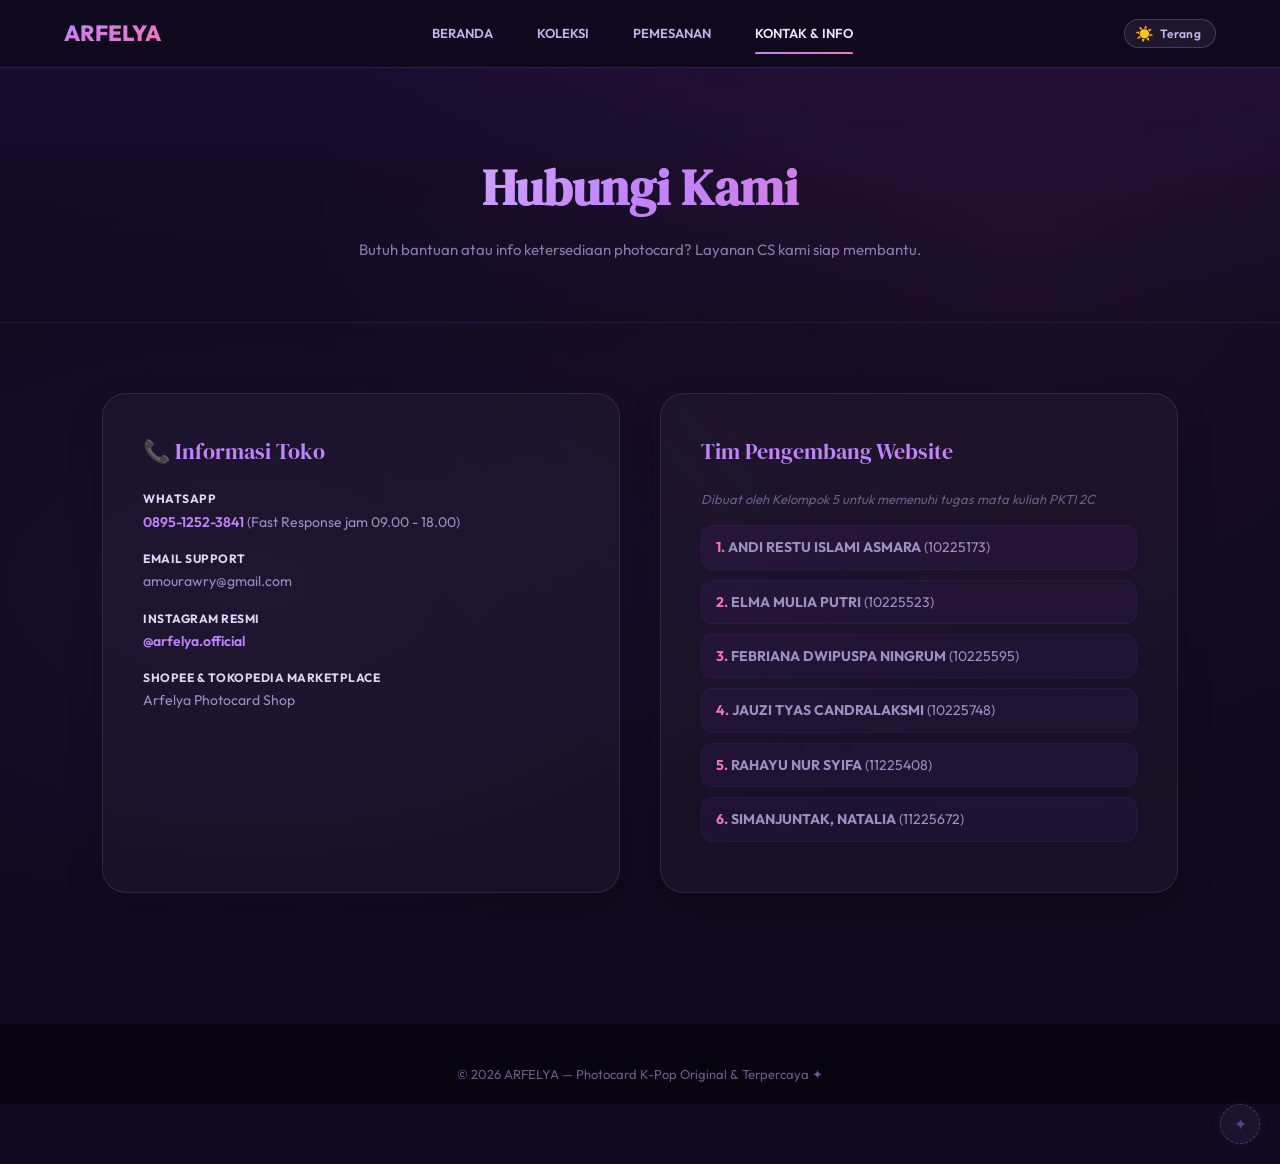
<file: kontak.html>
<!DOCTYPE html>
<html lang="id">
<head>
  <meta charset="UTF-8">
  <meta name="viewport" content="width=device-width, initial-scale=1.0">
  <title>Kontak & Info - ARFELYA | Toko Photocard K-Pop</title>
  <meta name="description" content="Hubungi ARFELYA atau lihat detail informasi tim pengembang website tugas sekolah kami di sini.">
  <link rel="preconnect" href="https://fonts.googleapis.com">
  <link rel="preconnect" href="https://fonts.gstatic.com" crossorigin>
  <link href="https://fonts.googleapis.com/css2?family=Outfit:wght@300;400;500;600;700;800&family=DM+Serif+Display:ital@0;1&display=swap" rel="stylesheet">
  <link rel="stylesheet" href="theme.css">
  <link rel="icon" href="data:image/svg+xml,<svg xmlns='http://www.w3.org/2000/svg' viewBox='0 0 100 100'><text y='.9em' font-size='90'>✦</text></svg>">
  <script src="theme.js"></script>
  
  <style>
    /* ===== BASE STYLES & GRADIENT BACKGROUND ===== */
    * { margin: 0; padding: 0; box-sizing: border-box; }
    html { scroll-behavior: smooth; }
    body { font-family: 'Outfit', sans-serif; background-color: #0f0a1e; color: #e8e0f5; line-height: 1.6; padding-bottom: 60px; }
    body::before {
      content: ""; position: fixed; top: 0; left: 0; width: 100%; height: 100%;
      background: radial-gradient(ellipse at 20% 50%, rgba(155, 89, 217, 0.07) 0%, transparent 50%),
                  radial-gradient(ellipse at 80% 20%, rgba(230, 100, 180, 0.06) 0%, transparent 50%);
      z-index: -1; pointer-events: none;
    }
    body::before {
      content: ""; position: fixed; top: 0; left: 0; width: 100%; height: 100%;
      background: radial-gradient(ellipse at 20% 50%, rgba(155, 89, 217, 0.07) 0%, transparent 50%),
                  radial-gradient(ellipse at 80% 20%, rgba(230, 100, 180, 0.06) 0%, transparent 50%);
      z-index: -1; pointer-events: none;
    }

    /* ===== NAVIGATION ===== */
    nav {
      background: rgba(15, 10, 30, 0.85); backdrop-filter: blur(20px);
      position: sticky; top: 0; z-index: 999;
      border-bottom: 1px solid rgba(155, 89, 217, 0.25);
    }
    .nav-inner { display: flex; align-items: center; justify-content: space-between; padding: 0 5%; gap: 12px; }
    .nav-logo { font-size: 22px; font-weight: 800; background: linear-gradient(135deg, #c084fc, #f472b6); -webkit-background-clip: text; -webkit-text-fill-color: transparent; background-clip: text; padding: 16px 0; }
    nav ul { list-style-type: none; display: flex; }
    nav ul li a { display: block; color: #c4b5e8; text-decoration: none; padding: 20px 22px; font-size: 13px; font-weight: 600; text-transform: uppercase; transition: all 0.3s; position: relative; }
    nav ul li a::after { content: ''; position: absolute; bottom: 10px; left: 22px; right: 22px; height: 2px; background: linear-gradient(90deg, #c084fc, #f472b6); transform: scaleX(0); transition: transform 0.3s; border-radius: 2px; }
    nav ul li a:hover, nav ul li a.active { color: #f0e6ff; }
    nav ul li a:hover::after, nav ul li a.active::after { transform: scaleX(1); }

    /* ===== PAGE HEADER ===== */
    .page-header {
      text-align: center; padding: 80px 8% 60px;
      background: linear-gradient(180deg, rgba(147,51,234,0.08) 0%, transparent 100%);
      border-bottom: 1px solid rgba(147, 51, 234, 0.1);
    }
    .page-header h1 { font-family: 'DM Serif Display', serif; font-size: clamp(30px, 5vw, 50px); background: linear-gradient(135deg, #f0e6ff 0%, #c084fc 50%, #f472b6 100%); -webkit-background-clip: text; -webkit-text-fill-color: transparent; background-clip: text; margin-bottom: 10px; }
    .page-header p { color: #8b7aaa; font-size: 15px; }

    section { padding: 70px 8%; }
    h2.section-title { font-family: 'DM Serif Display', serif; font-size: 32px; color: #f0e6ff; text-align: center; margin-bottom: 8px; }
    .divider { width: 60px; height: 3px; background: linear-gradient(to right, #9333ea, #ec4899); margin: 0 auto 50px; border-radius: 2px; }

    /* ===== GRID PANELS ===== */
    .contact-container { display: flex; gap: 40px; flex-wrap: wrap; max-width: 1100px; margin: 0 auto; }
    .card-panel {
      flex: 1; min-width: 320px;
      background: rgba(255, 255, 255, 0.03);
      padding: 40px; border-radius: 24px;
      border: 1px solid rgba(192, 132, 252, 0.15);
      box-shadow: 0 15px 35px rgba(0, 0, 0, 0.2);
    }
    .panel-title { font-family: 'DM Serif Display', serif; font-size: 22px; color: #c084fc; margin-bottom: 20px; display: flex; align-items: center; gap: 10px; }
    
    .info-list { list-style: none; }
    .info-list li { margin-bottom: 16px; font-size: 14px; color: #9d8fc2; }
    .info-list strong { color: #e2d4f7; display: block; margin-bottom: 2px; font-size: 12px; text-transform: uppercase; letter-spacing: 0.5px; }
    
    /* Team specific styling */
    .team-list { list-style: none; counter-reset: team-counter; }
    .team-list li {
      counter-increment: team-counter; font-size: 14px; color: #9d8fc2;
      padding: 10px 14px; background: rgba(147, 51, 234, 0.06); 
      border-radius: 12px; margin-bottom: 10px; border: 1px solid rgba(147, 51, 234, 0.1);
    }
    .team-list li::before { content: counter(team-counter) ". "; color: #f472b6; font-weight: bold; }
    .team-subtitle { font-size: 13px; color: #6b5d88; font-style: italic; margin-bottom: 15px; display: block; }


    /* ===== HIDDEN ADMIN TRIGGER ===== */
    .admin-secret-trigger {
      position: fixed; bottom: 20px; right: 20px;
      width: 40px; height: 40px; border-radius: 50%;
      background: rgba(192, 132, 252, 0.08);
      border: 1.5px dashed rgba(192, 132, 252, 0.3);
      cursor: pointer; z-index: 9000;
      display: flex; align-items: center; justify-content: center;
      font-size: 16px; color: rgba(192,132,252,0.4);
      transition: all 0.25s;
      box-shadow: 0 0 12px rgba(192,132,252,0.08);
    }
    .admin-secret-trigger:hover {
      background: rgba(192, 132, 252, 0.15);
      border-color: rgba(192, 132, 252, 0.55);
      color: rgba(192,132,252,0.75);
      box-shadow: 0 0 18px rgba(192,132,252,0.18);
    }
    .admin-secret-trigger:active {
      transform: scale(0.92);
    }

    /* Modal overlay */
    #admin-modal-overlay {
      display: none; position: fixed; inset: 0; z-index: 9999;
      background: rgba(7,4,18,.92); backdrop-filter: blur(10px);
      align-items: center; justify-content: center;
    }
    #admin-modal-overlay.open { display: flex; }
    .admin-modal-box {
      background: rgba(255,255,255,.03);
      border: 1px solid rgba(192,132,252,.2);
      border-radius: 20px; padding: 40px 36px;
      width: 100%; max-width: 360px; text-align: center;
      animation: fadeUp .35s ease both;
      position: relative;
    }
    @keyframes fadeUp2 { from{opacity:0;transform:translateY(12px)} to{opacity:1;transform:translateY(0)} }
    .admin-modal-close {
      position: absolute; top: 14px; right: 18px;
      background: none; border: none; color: #4a3d62;
      font-size: 18px; cursor: pointer; line-height: 1;
    }
    .admin-modal-close:hover { color: #9d8fc2; }
    .admin-modal-logo {
      font-family: 'DM Serif Display', serif; font-size: 22px;
      background: linear-gradient(135deg, #c084fc, #f472b6);
      -webkit-background-clip: text; background-clip: text; -webkit-text-fill-color: transparent;
      margin-bottom: 4px;
    }
    .admin-modal-sub {
      font-size: 10px; font-weight: 700; letter-spacing: 2px;
      text-transform: uppercase; color: #4a3d62; margin-bottom: 28px;
    }
    .admin-modal-label {
      display: block; text-align: left;
      font-size: 11px; font-weight: 700; text-transform: uppercase;
      letter-spacing: .8px; color: #6b5d88; margin-bottom: 7px;
    }
    .admin-modal-input {
      width: 100%; padding: 11px 16px;
      background: rgba(15,10,30,.8);
      border: 1px solid rgba(147,51,234,.3); border-radius: 10px;
      font-family: 'Outfit', sans-serif; font-size: 14px; color: #f0e6ff;
      outline: none; transition: border-color .2s;
      margin-bottom: 16px; letter-spacing: 2px;
    }
    .admin-modal-input:focus { border-color: #c084fc; box-shadow: 0 0 0 2px rgba(192,132,252,.1); }
    .admin-modal-input::placeholder { letter-spacing: 0; color: #3d3155; }
    .admin-modal-btn {
      width: 100%; padding: 11px;
      background: linear-gradient(135deg, #7c3aed, #c084fc);
      border: none; border-radius: 10px;
      font-family: 'Outfit', sans-serif; font-size: 13px; font-weight: 700;
      color: #fff; cursor: pointer; transition: opacity .2s;
    }
    .admin-modal-btn:hover { opacity: .88; }
    .admin-modal-err {
      font-size: 11px; color: #f87171; margin-top: 10px; min-height: 16px; font-weight: 600;
    }
    .admin-modal-shake { animation: shakeM .4s ease; }
    @keyframes shakeM {
      0%,100%{transform:translateX(0)}
      20%{transform:translateX(-7px)}
      40%{transform:translateX(7px)}
      60%{transform:translateX(-4px)}
      80%{transform:translateX(4px)}
    }

    /* ===== ADMIN LINK ON PANEL TITLE ===== */
    .panel-title.admin-link {
      cursor: pointer;
      transition: color 0.2s;
      user-select: none;
      position: relative;
    }
    .panel-title.admin-link::after {
      content: '→';
      font-size: 13px;
      margin-left: 6px;
      opacity: 0;
      transition: opacity 0.2s, transform 0.2s;
      display: inline-block;
      transform: translateX(-4px);
    }
    .panel-title.admin-link:hover { color: #f472b6; }
    .panel-title.admin-link:hover::after { opacity: 1; transform: translateX(0); }

    /* ===== FOOTER ===== */
    footer { background: #070410; color: #6b5d88; padding: 40px 8% 20px; text-align: center; font-size: 13px; border-top: 1px solid rgba(147, 51, 234, 0.1); margin-top: 60px; }
  </style>
</head>
<body>

<nav>
  <div class="nav-inner">
    <div class="nav-logo">ARFELYA</div>
    <ul>
      <li><a href="index.html">Beranda</a></li>
      <li><a href="menu.html">Koleksi</a></li>
      <li><a href="reservasi.html">Pemesanan</a></li>
      <li><a href="kontak.html" class="active">Kontak & Info</a></li>
    </ul>
  </div>
</nav>

<div class="page-header">
  <h1>Hubungi Kami</h1>
  <p>Butuh bantuan atau info ketersediaan photocard? Layanan CS kami siap membantu.</p>
</div>

<section>
  <div class="contact-container">
    
    <div class="card-panel">
      <div class="panel-title">📞 Informasi Toko</div>
      <ul class="info-list">
<li>
  <strong>WhatsApp</strong>
  <a href="https://wa.me/6289512523841" target="_blank" style="color: #c084fc; text-decoration: none; font-weight: 600;">0895-1252-3841</a> (Fast Response jam 09.00 - 18.00)
</li>
        <li>
          <strong>Email Support</strong>
          amourawry@gmail.com
        </li>
<li>
  <strong>Instagram Resmi</strong>
  <a href="https://www.instagram.com/arfelyacollection?igsh=cWNuNHcxOGFncjNt" target="_blank" style="color: #c084fc; text-decoration: none; font-weight: 600;">@arfelya.official</a>
</li>
        <li>
          <strong>Shopee & Tokopedia Marketplace</strong>
          Arfelya Photocard Shop
        </li>
      </ul>
    </div>

    <div class="card-panel">
      <div class="panel-title admin-link" onclick="openAdminModal()" title="Akses Dashboard Admin">Tim Pengembang Website</div>
      <span class="team-subtitle">Dibuat oleh Kelompok 5 untuk memenuhi tugas mata kuliah PKTI 2C</span>
      <ul class="team-list">
        <li><strong>ANDI RESTU ISLAMI ASMARA</strong> (10225173)</li>
        <li><strong>ELMA MULIA PUTRI</strong> (10225523)</li>
         <li><strong>FEBRIANA DWIPUSPA NINGRUM</strong> (10225595)</li>
        <li><strong>JAUZI TYAS CANDRALAKSMI</strong> (10225748)</li>
        <li><strong>RAHAYU NUR SYIFA</strong> (11225408)</li>
        <li><strong>SIMANJUNTAK, NATALIA</strong> (11225672)</li>
      </ul>
    </div>

  </div>
</section>

<footer>
  © 2026 ARFELYA — Photocard K-Pop Original & Terpercaya ✦
</footer>


<!-- ============================================================
     HIDDEN ADMIN TRIGGER (tidak terlihat oleh pengunjung biasa)
     Klik 5x pojok kanan bawah untuk membuka panel login admin
============================================================ -->
<button class="admin-secret-trigger" id="admin-trigger" title="Klik 5x untuk akses admin">✦</button>

<!-- Admin Login Modal -->
<div id="admin-modal-overlay">
  <div class="admin-modal-box" id="admin-modal-box">
    <button class="admin-modal-close" onclick="closeAdminModal()">✕</button>
    <div class="admin-modal-logo">✦ ARFELYA</div>
    <div class="admin-modal-sub">Admin Access</div>
    <label class="admin-modal-label" for="admin-pw">Password</label>
    <input
      class="admin-modal-input" type="password" id="admin-pw"
      placeholder="Masukkan password admin"
      onkeydown="if(event.key==='Enter')adminLogin()"
    >
    <button class="admin-modal-btn" onclick="adminLogin()">Masuk ke Dashboard →</button>
    <div class="admin-modal-err" id="admin-modal-err"></div>
  </div>
</div>

<script>
/* ============================================================
   HIDDEN ADMIN TRIGGER — 5 klik tersembunyi di pojok kanan bawah
============================================================ */
(function() {
  var clickCount = 0;
  var clickTimer = null;
  var ADMIN_KEY  = 'arfelya_admin_auth';
  var PASS_HASH  = btoa('arfelya2026' + 'ARF_SALT_2026');

  document.getElementById('admin-trigger').addEventListener('click', function() {
    clickCount++;
    clearTimeout(clickTimer);
    clickTimer = setTimeout(function() { clickCount = 0; }, 2000);
    if (clickCount >= 5) {
      clickCount = 0;
      openAdminModal();
    }
  });

  window.openAdminModal = function() {
    document.getElementById('admin-modal-overlay').classList.add('open');
    setTimeout(function() { document.getElementById('admin-pw').focus(); }, 100);
  };

  window.closeAdminModal = function() {
    document.getElementById('admin-modal-overlay').classList.remove('open');
    document.getElementById('admin-pw').value = '';
    document.getElementById('admin-modal-err').textContent = '';
  };

  window.adminLogin = function() {
    var val = document.getElementById('admin-pw').value;
    if (btoa(val + 'ARF_SALT_2026') === PASS_HASH) {
      sessionStorage.setItem(ADMIN_KEY, PASS_HASH);
      window.location.href = 'admin.html';
    } else {
      var box = document.getElementById('admin-modal-box');
      document.getElementById('admin-modal-err').textContent = '\u2715 Password salah.';
      box.classList.remove('admin-modal-shake');
      void box.offsetWidth;
      box.classList.add('admin-modal-shake');
      document.getElementById('admin-pw').value = '';
      document.getElementById('admin-pw').focus();
    }
  };

  // Tutup modal kalau klik area luar
  document.getElementById('admin-modal-overlay').addEventListener('click', function(e) {
    if (e.target === this) closeAdminModal();
  });
})();
</script>
</body>
</html>
</file>
<file: theme.css>
/* ===== ARFELYA THEME SYSTEM — DARK / LIGHT ===== */

/* ================================================================
   PAGE TRANSITION
   ================================================================ */

/* Animasi masuk halaman (fade-in + slide-up) */
body {
  animation: arPageIn 0.45s cubic-bezier(0.22, 1, 0.36, 1) both;
}

@keyframes arPageIn {
  from {
    opacity: 0;
    transform: translateY(12px);
  }
  to {
    opacity: 1;
    transform: translateY(0);
  }
}

/* Animasi keluar halaman (fade-out + slide-up) */
body.ar-page-leaving {
  opacity: 0 !important;
  transform: translateY(-10px) !important;
  transition: opacity 0.32s ease-in, transform 0.32s ease-in !important;
  pointer-events: none;
}

/* ================================================================
   HERO BACKGROUND IMAGE
   ================================================================ */

/* Dark theme (default) — overlay gelap agar teks tetap terbaca */
.hero {
  background-image:
    linear-gradient(to bottom,
      rgba(10, 6, 22, 0.60) 0%,
      rgba(10, 6, 22, 0.40) 40%,
      rgba(10, 6, 22, 0.65) 100%),
    url('https://i.pinimg.com/1200x/26/0e/42/260e42a64e5bbd214ababd2a1da657de.jpg') !important;
  background-size: cover !important;
  background-position: center center !important;
  background-repeat: no-repeat !important;
  background-attachment: fixed !important;
}

/* ---- Scroll Reveal ---- */
.ar-reveal {
  opacity: 0;
  transform: translateY(20px);
  transition: opacity 0.5s ease, transform 0.5s ease;
}
.ar-reveal.ar-visible {
  opacity: 1;
  transform: translateY(0);
}

/* ---- Back to Top ---- */
#back-to-top {
  position: fixed; bottom: 28px; right: 24px; z-index: 998;
  width: 42px; height: 42px; border-radius: 50%;
  background: linear-gradient(135deg, #7c3aed, #db2777);
  border: none; cursor: pointer; color: #fff; font-size: 18px;
  display: flex; align-items: center; justify-content: center;
  box-shadow: 0 4px 18px rgba(124,58,237,.4);
  opacity: 0; transform: translateY(12px);
  transition: opacity .3s, transform .3s; pointer-events: none;
}
#back-to-top.visible { opacity: 1; transform: translateY(0); pointer-events: auto; }
#back-to-top:hover { filter: brightness(1.15); transform: translateY(-2px); }

/* ---- Theme Toggle Button ---- */
.theme-toggle-btn {
  display: flex; align-items: center; gap: 6px;
  background: rgba(255,255,255,.06);
  border: 1px solid rgba(192,132,252,.28);
  border-radius: 50px; cursor: pointer;
  padding: 6px 14px 6px 10px;
  font-family: 'Outfit', sans-serif;
  font-size: 12px; font-weight: 600; color: #c4b5e8;
  white-space: nowrap; flex-shrink: 0;
  transition: background .25s, border-color .25s, color .25s;
}
.theme-toggle-btn:hover {
  background: rgba(192,132,252,.14);
  border-color: rgba(192,132,252,.5);
  color: #f0e6ff;
}
.tt-icon { font-size: 15px; line-height: 1; }
.tt-label { letter-spacing: .3px; }

/* ---- Hamburger ---- */
.ar-hamburger {
  display: none; flex-direction: column; gap: 5px;
  background: none; border: none; cursor: pointer; padding: 8px;
}
.ar-hamburger span {
  display: block; width: 22px; height: 2px;
  background: #c4b5e8; border-radius: 2px; transition: all .3s;
}
.ar-hamburger.open span:nth-child(1) { transform: translateY(7px) rotate(45deg); }
.ar-hamburger.open span:nth-child(2) { opacity: 0; }
.ar-hamburger.open span:nth-child(3) { transform: translateY(-7px) rotate(-45deg); }

@media (max-width: 768px) {
  .ar-hamburger { display: flex; }
  .tt-label { display: none; }
  nav ul {
    display: none; position: absolute; top: 100%; left: 0; right: 0;
    flex-direction: column; background: rgba(10,6,22,.97);
    backdrop-filter: blur(20px);
    border-bottom: 1px solid rgba(155,89,217,.2); padding: 8px 0;
  }
  nav ul.open { display: flex; }
  nav ul li a { padding: 14px 24px; }
}

/* ================================================================
   LIGHT THEME  — body.theme-light
   ================================================================ */
body.theme-light {
  background-color: #f4effc !important;
  color: #2d1f4e !important;
}
body.theme-light::before {
  background:
    radial-gradient(ellipse at 20% 50%, rgba(147,51,234,.06) 0%, transparent 50%),
    radial-gradient(ellipse at 80% 20%, rgba(219,39,119,.05) 0%, transparent 50%) !important;
}

/* Nav */
body.theme-light nav {
  background: rgba(244,239,252,.94) !important;
  border-bottom-color: rgba(147,51,234,.18) !important;
}
body.theme-light nav ul { background: rgba(237,230,250,.98) !important; }
body.theme-light nav ul li a { color: #6b4fa0 !important; }
body.theme-light nav ul li a:hover,
body.theme-light nav ul li a.active { color: #3b0764 !important; }
body.theme-light .nav-logo {
  background: linear-gradient(135deg, #7c3aed, #db2777) !important;
  -webkit-background-clip: text !important; background-clip: text !important;
  -webkit-text-fill-color: transparent !important;
}
body.theme-light .theme-toggle-btn {
  background: rgba(124,58,237,.08); border-color: rgba(124,58,237,.28); color: #6b4fa0;
}
body.theme-light .theme-toggle-btn:hover { background: rgba(124,58,237,.15); color: #3b0764; }
body.theme-light .ar-hamburger span { background: #6b4fa0; }

/* Hero & headers */
/* Light theme — overlay terang agar warna foto tetap terlihat tapi teks terbaca */
body.theme-light .hero {
  background-image:
    linear-gradient(to bottom,
      rgba(244, 239, 252, 0.62) 0%,
      rgba(240, 230, 255, 0.45) 40%,
      rgba(244, 239, 252, 0.68) 100%),
    url('https://i.pinimg.com/1200x/26/0e/42/260e42a64e5bbd214ababd2a1da657de.jpg') !important;
  background-size: cover !important;
  background-position: center center !important;
  background-repeat: no-repeat !important;
  background-attachment: fixed !important;
}
body.theme-light .hero-text p { color: #7a5fa8 !important; }
body.theme-light .page-header { background: linear-gradient(180deg,rgba(147,51,234,.07) 0%,transparent 100%) !important; }
body.theme-light .page-header p,
body.theme-light #page-desc { color: #7a5fa8 !important; }
body.theme-light h2.section-title { color: #2d1f4e !important; }
body.theme-light .section-sub { color: #7a5fa8 !important; }
body.theme-light .promo-section h2 { color: #2d1f4e !important; }
body.theme-light .promo-section p.promo-subtitle { color: #9d88c0 !important; }

/* Cards */
body.theme-light .promo-item {
  background: rgba(255,255,255,.82) !important;
  border-color: rgba(147,51,234,.18) !important;
}
body.theme-light .promo-details { background: rgba(244,239,252,.92) !important; }
body.theme-light .promo-details h4 { color: #3b0764 !important; }
body.theme-light .product-card {
  background: rgba(255,255,255,.82) !important;
  border-color: rgba(147,51,234,.15) !important;
}
body.theme-light .product-card-body h4 { color: #2d1f4e !important; }
body.theme-light .product-card-body p  { color: #7a5fa8 !important; }
body.theme-light .product-group { color: #7c3aed !important; }
body.theme-light .badge-stock {
  background: rgba(255,255,255,.7) !important; color: #db2777 !important;
  border-color: rgba(219,39,119,.3) !important;
}
body.theme-light .about-container {
  background: rgba(255,255,255,.75) !important;
  border-color: rgba(192,132,252,.2) !important;
}
body.theme-light .about-text p  { color: #5a4080 !important; }
body.theme-light .about-list li { color: #3b0764 !important; }

/* Form */
body.theme-light .form-container {
  background: rgba(255,255,255,.88) !important;
  border-color: rgba(147,51,234,.18) !important;
  box-shadow: 0 20px 60px rgba(100,60,180,.08) !important;
}
body.theme-light .form-control {
  background: rgba(244,239,252,.9) !important;
  border-color: rgba(147,51,234,.25) !important;
  color: #2d1f4e !important;
}
body.theme-light .form-control::placeholder { color: #a896c8 !important; }
body.theme-light .form-control:focus { background: #fff !important; border-color: #9333ea !important; }
body.theme-light .form-group label { color: #6b4fa0 !important; }
body.theme-light .form-note { color: #9d88c0 !important; }
body.theme-light .form-divider { color: #b0a0d0 !important; }
body.theme-light .section-label-text h3 { color: #2d1f4e !important; }
body.theme-light .section-label-text p  { color: #9d88c0 !important; }
body.theme-light .section-label-icon {
  background: rgba(147,51,234,.08) !important;
  border-color: rgba(147,51,234,.18) !important;
}

/* Radio / checkbox / payment cards */
body.theme-light .radio-option,
body.theme-light .check-option,
body.theme-light .payment-card {
  background: rgba(255,255,255,.65) !important;
  border-color: rgba(147,51,234,.15) !important;
  color: #5a4080 !important;
}
body.theme-light .radio-option:hover,
body.theme-light .check-option:hover,
body.theme-light .payment-card:hover {
  background: rgba(147,51,234,.07) !important;
  border-color: rgba(147,51,234,.32) !important;
  color: #3b0764 !important;
}
body.theme-light .radio-option:has(input:checked),
body.theme-light .check-option:has(input:checked),
body.theme-light .payment-card:has(input:checked) {
  background: rgba(147,51,234,.1) !important;
  border-color: #9333ea !important;
  color: #2d1f4e !important;
}
body.theme-light .payment-card-name { color: #2d1f4e !important; }
body.theme-light .payment-card-sub  { color: #9d88c0 !important; }

/* Order summary */
body.theme-light .order-summary {
  background: linear-gradient(135deg,rgba(124,58,237,.07),rgba(219,39,119,.05)) !important;
  border-color: rgba(192,132,252,.22) !important;
}
body.theme-light .order-summary-title  { color: #7a5fa8 !important; }
body.theme-light .order-summary-item .item-label { color: #9d88c0 !important; }
body.theme-light .order-summary-item .item-value { color: #2d1f4e !important; }
body.theme-light .order-total-label    { color: #5a4080 !important; }

/* Payment detail */
body.theme-light .payment-detail-card {
  background: rgba(244,239,252,.96) !important;
  border-color: rgba(192,132,252,.22) !important;
}
body.theme-light .payment-detail-row .det-label { color: #9d88c0 !important; }
body.theme-light .payment-detail-row .det-value { color: #2d1f4e !important; }
body.theme-light .payment-detail-header span { color: #7c3aed !important; }
body.theme-light .transfer-reminder {
  background: linear-gradient(135deg,rgba(244,114,182,.08),rgba(124,58,237,.08)) !important;
  border-color: rgba(192,132,252,.22) !important;
}
body.theme-light .transfer-reminder .reminder-text { color: #5a4080 !important; }

/* Steps */
body.theme-light .step-label.inactive { color: #b0a0d0 !important; }
body.theme-light .step-circle.inactive {
  background: rgba(147,51,234,.06) !important;
  border-color: rgba(147,51,234,.22) !important;
  color: #b0a0d0 !important;
}

/* Stats bar / filter */
body.theme-light .stats-bar {
  background: rgba(147,51,234,.04) !important;
  border-bottom-color: rgba(147,51,234,.1) !important;
}
body.theme-light .stats-bar-item { color: #7a5fa8 !important; }
body.theme-light .filter-search input {
  background: rgba(255,255,255,.88) !important;
  border-color: rgba(147,51,234,.25) !important;
  color: #2d1f4e !important;
}
body.theme-light .filter-tag {
  background: rgba(255,255,255,.75) !important;
  border-color: rgba(147,51,234,.2) !important;
  color: #7a5fa8 !important;
}
body.theme-light .filter-tag.active {
  background: rgba(147,51,234,.1) !important;
  border-color: rgba(147,51,234,.4) !important;
  color: #3b0764 !important;
}
body.theme-light .results-info { color: #9d88c0 !important; }

/* Table */
body.theme-light .table-container-box {
  background: rgba(255,255,255,.75) !important;
  border-color: rgba(147,51,234,.18) !important;
}
body.theme-light table.table-operasional th {
  background-color: rgba(147,51,234,.1) !important; color: #2d1f4e !important;
}
body.theme-light table.table-operasional td { color: #5a4080 !important; }
body.theme-light table.table-operasional th,
body.theme-light table.table-operasional td { border-color: rgba(147,51,234,.15) !important; }
body.theme-light .table-internal-header { color: #7c3aed !important; }

/* Promo strip */
body.theme-light .promo-strip {
  background: linear-gradient(135deg,rgba(147,51,234,.09),rgba(219,39,119,.07)) !important;
  border-color: rgba(192,132,252,.22) !important;
}
body.theme-light .promo-strip-text { color: #3b0764 !important; }

/* Kontak panels */
body.theme-light .card-panel {
  background: rgba(255,255,255,.78) !important;
  border-color: rgba(147,51,234,.15) !important;
}
body.theme-light .panel-title  { color: #7c3aed !important; }
body.theme-light .info-list li { color: #5a4080 !important; }
body.theme-light .info-list strong { color: #2d1f4e !important; }
body.theme-light .team-list li {
  background: rgba(147,51,234,.06) !important;
  border-color: rgba(147,51,234,.12) !important;
  color: #5a4080 !important;
}
body.theme-light .team-subtitle { color: #9d88c0 !important; }

/* Popup sukses */
body.theme-light #popup-sukses { background: rgba(190,170,235,.88) !important; }
body.theme-light .sukses-card {
  background: rgba(255,255,255,.97) !important;
  border-color: rgba(147,51,234,.22) !important;
}
body.theme-light .sukses-title   { color: #2d1f4e !important; }
body.theme-light .sukses-subtitle { color: #9d88c0 !important; }
body.theme-light .sukses-detail {
  background: rgba(244,239,252,.75) !important;
  border-color: rgba(147,51,234,.12) !important;
}
body.theme-light .sukses-detail-row .sd-label { color: #b0a0d0 !important; }
body.theme-light .sukses-detail-row .sd-value { color: #2d1f4e !important; }
body.theme-light .sukses-total-label { color: #7a5fa8 !important; }
body.theme-light .sukses-icon-wrap {
  background: rgba(124,58,237,.1) !important;
  border-color: rgba(192,132,252,.3) !important;
}
body.theme-light .btn-sukses-koleksi { color: #9d88c0 !important; border-color: rgba(147,51,234,.2) !important; }

/* Footer */
body.theme-light footer {
  background: #ede6ff !important;
  color: #9d88c0 !important;
  border-top-color: rgba(147,51,234,.12) !important;
}
body.theme-light .footer-logo {
  background: linear-gradient(135deg, #7c3aed, #db2777) !important;
  -webkit-background-clip: text !important; background-clip: text !important;
  -webkit-text-fill-color: transparent !important;
}

/* Back to top */
body.theme-light #back-to-top { box-shadow: 0 4px 18px rgba(124,58,237,.2); }
</file>
